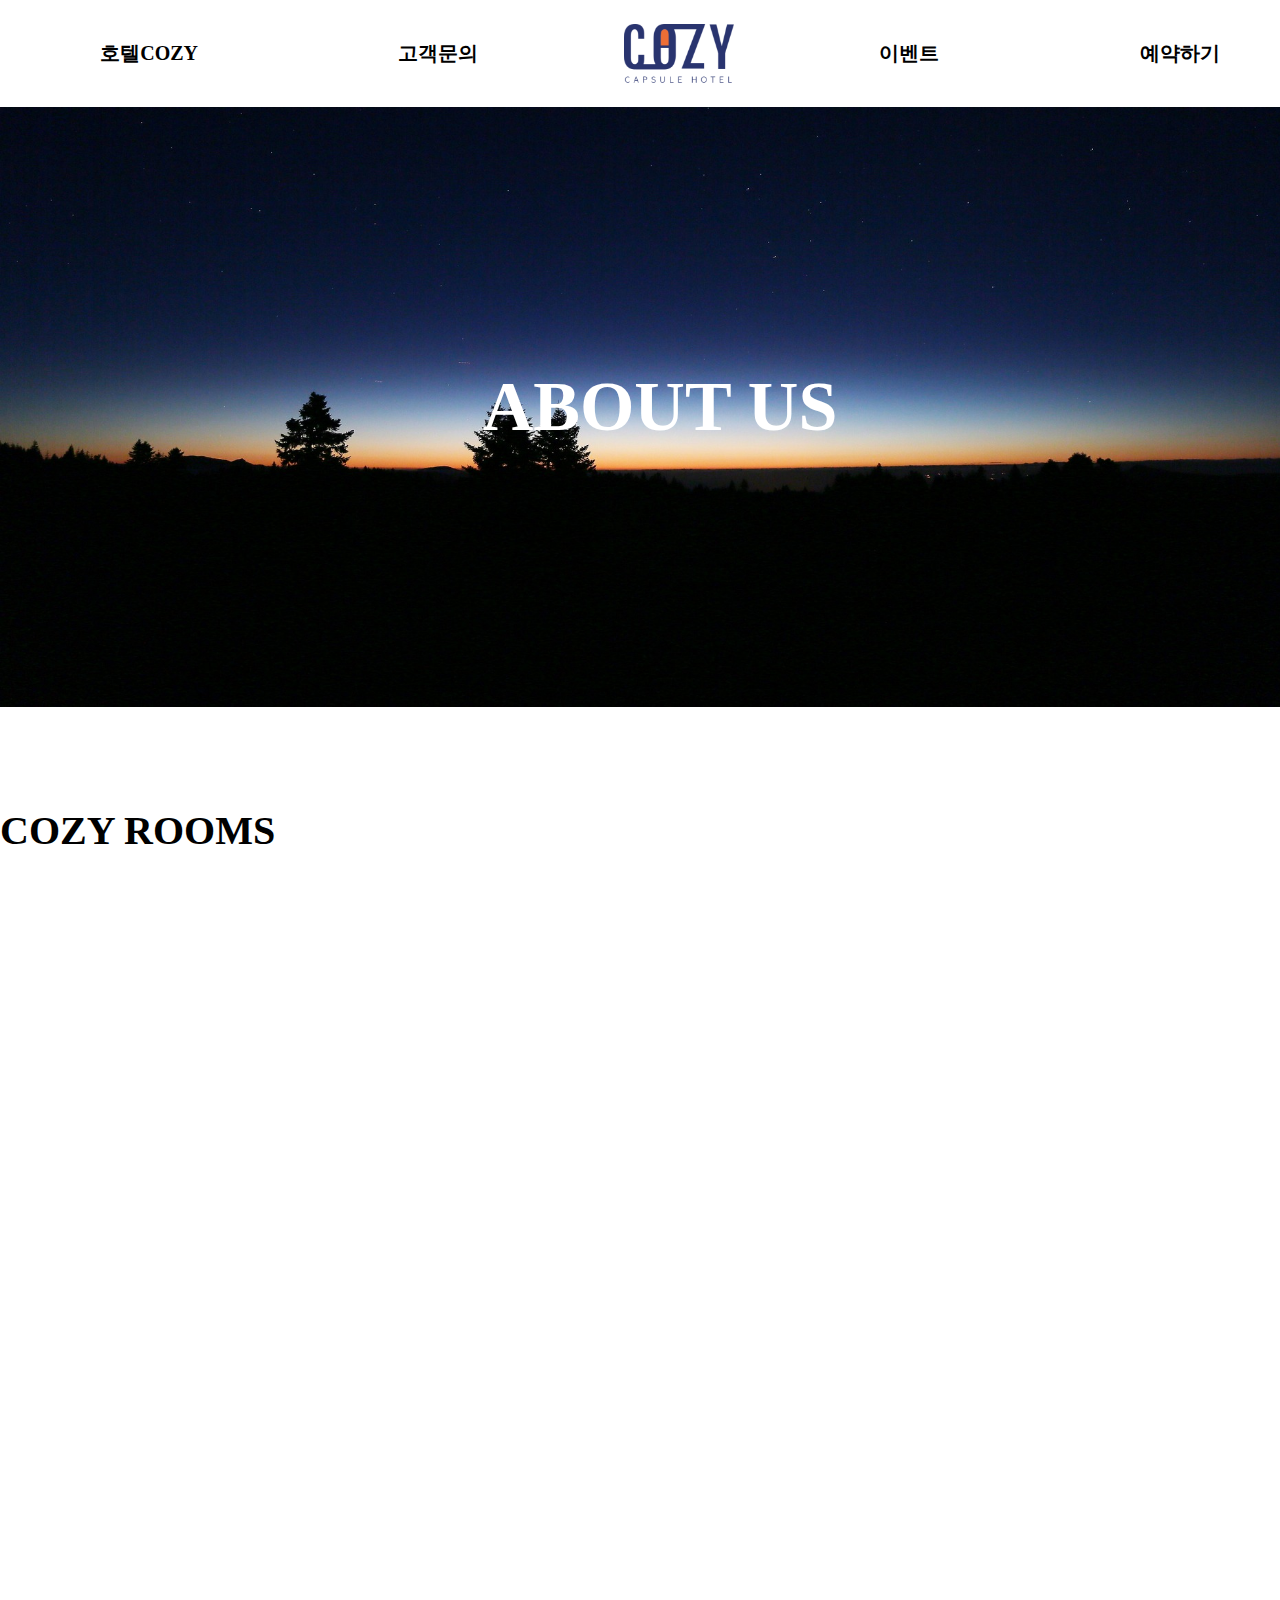
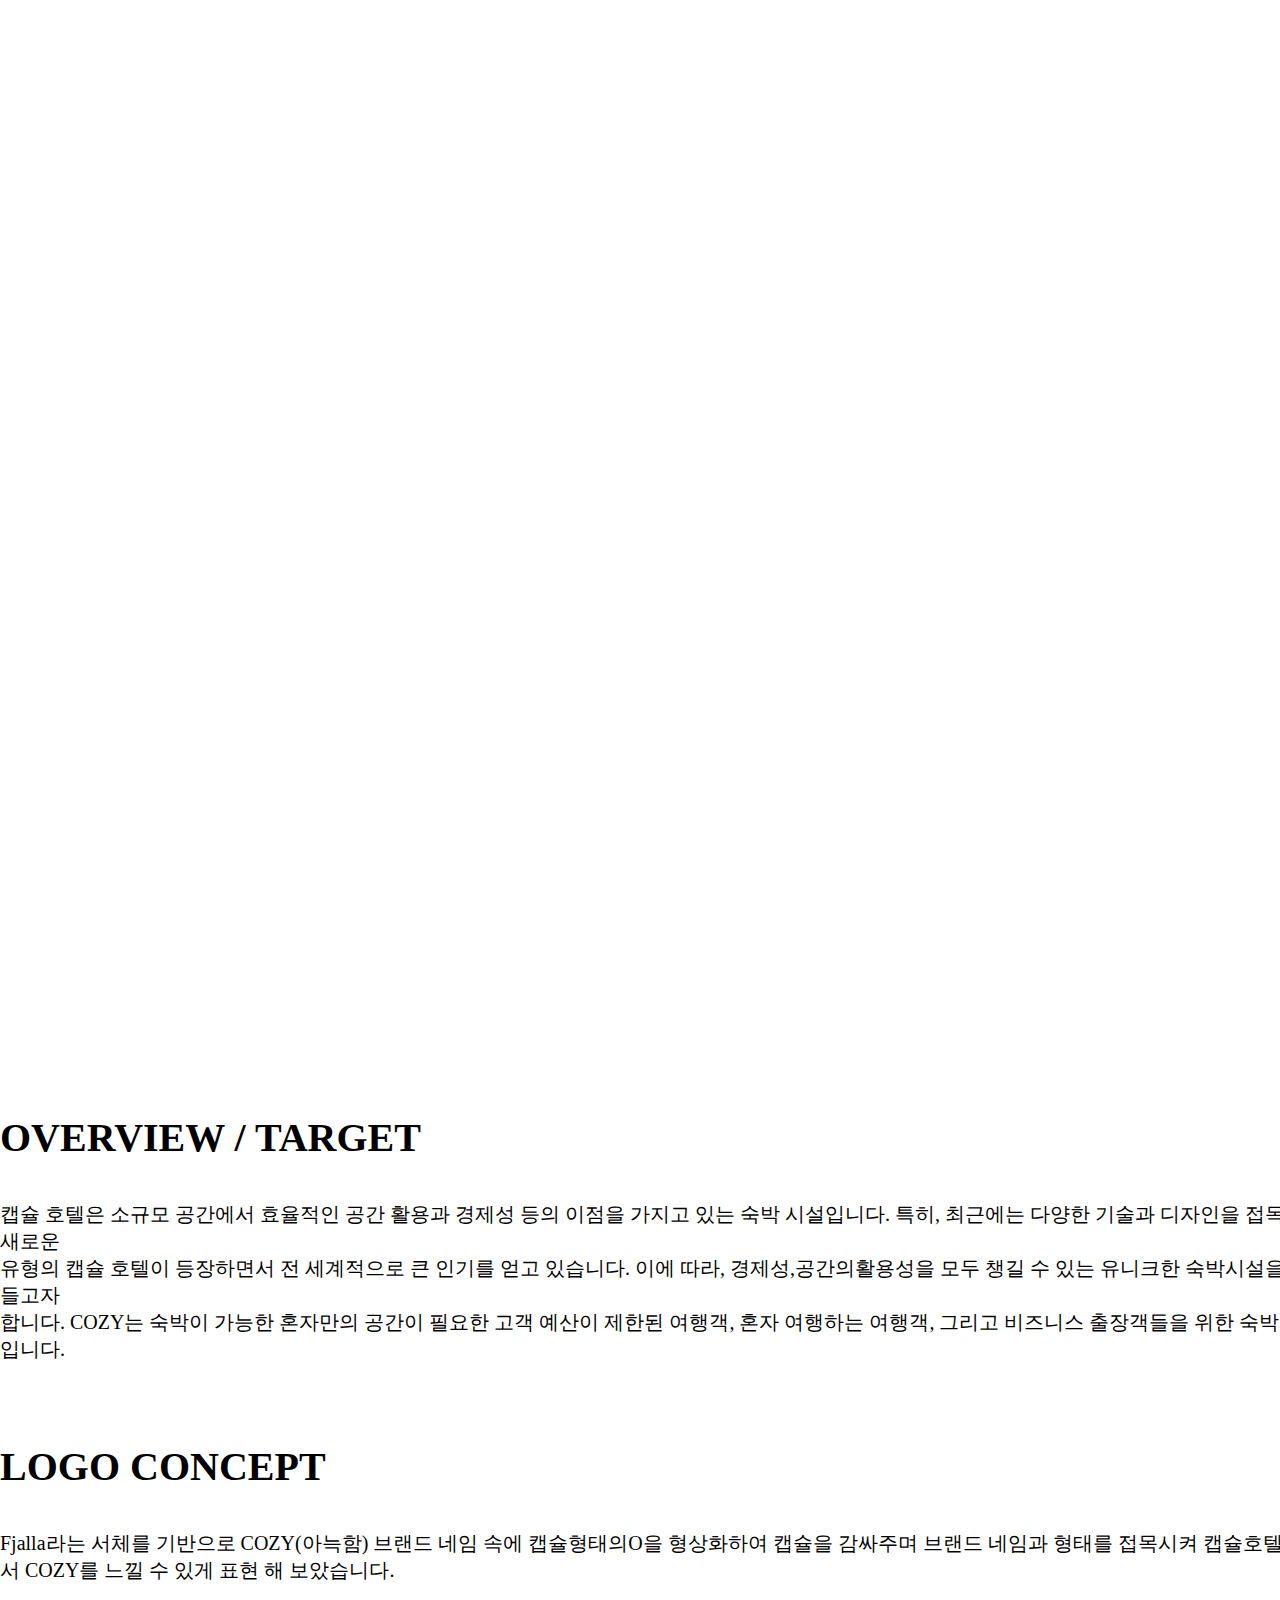
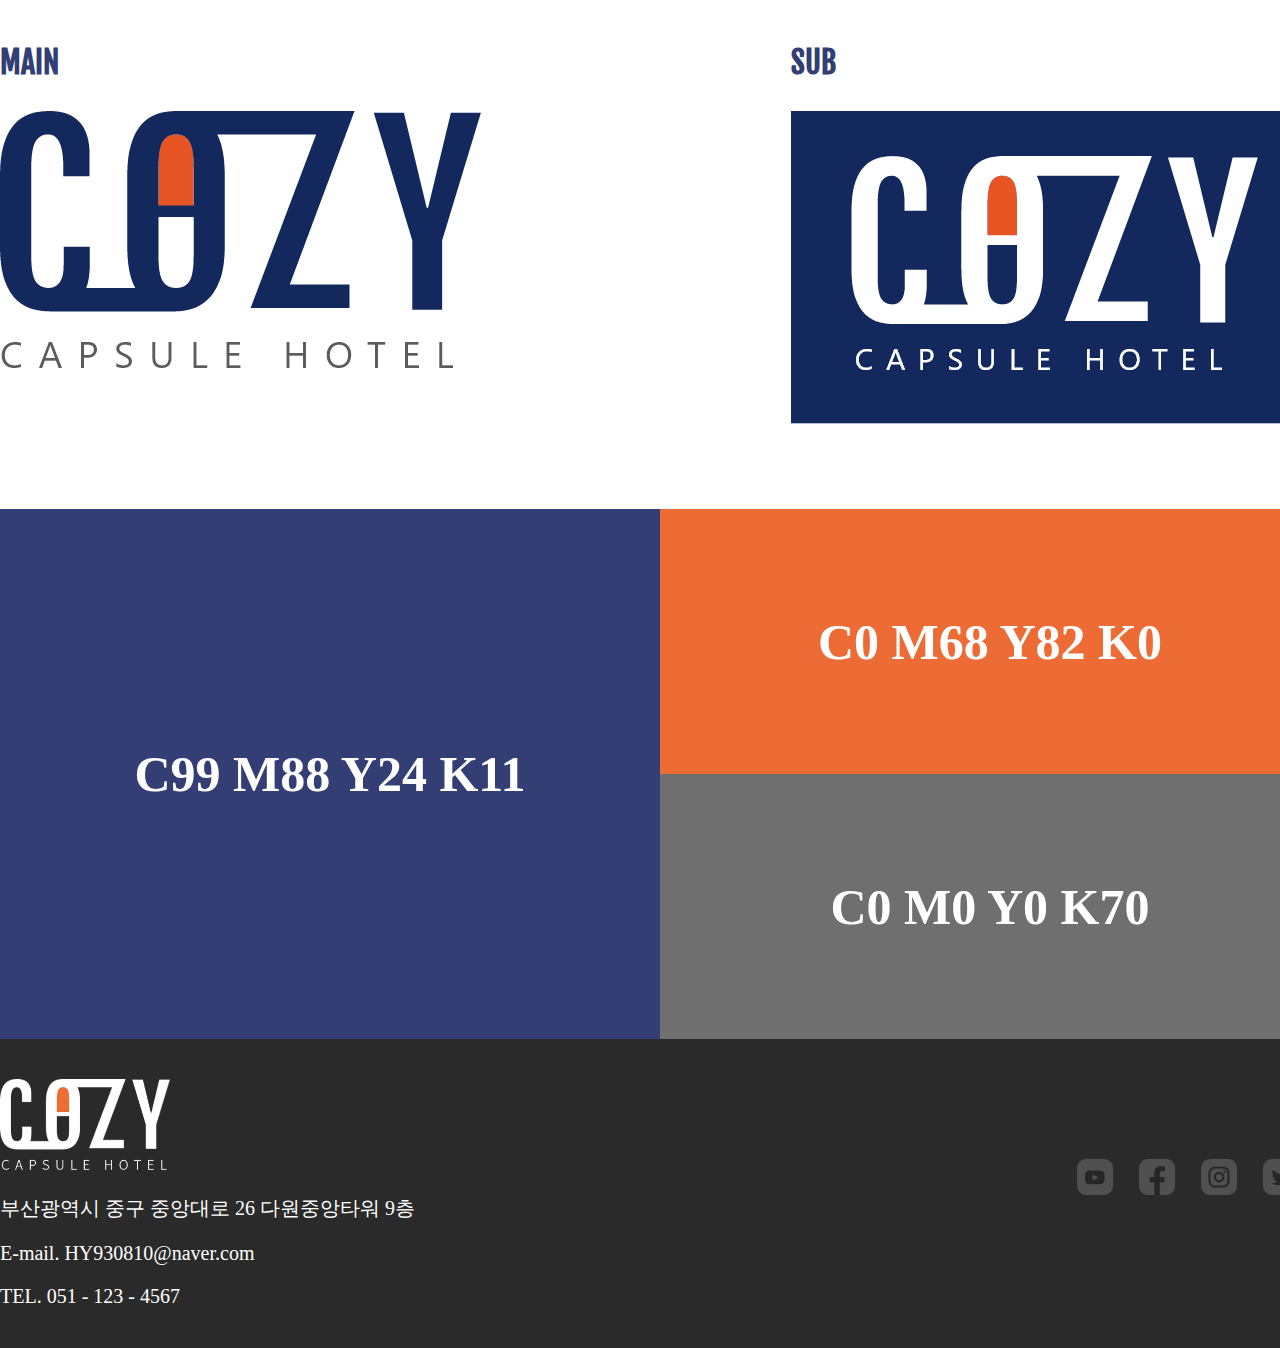
<file: sub1.html>
<!DOCTYPE html>
<html lang="ko">
<head>
    <meta charset="UTF-8">
    <meta name="viewport" content="width=1400">
    <title>호텔COZY</title>
    <link rel="stylesheet" href="./css/sub1.css">
    <link href="https://fonts.googleapis.com/css2?family=Fjalla+One&display=swap" rel="stylesheet">
    <link href="https://webfontworld.github.io/nixgon/NixgonFonts.css" rel="stylesheet">

    <!-- aos css -->
		<link href="https://unpkg.com/aos@2.3.1/dist/aos.css" rel="stylesheet">
</head>
<body>
    <header>
        <ul>
            <li><a href="sub1.html">호텔COZY</a></li>
            <li><a href="sub2.html">고객문의</a></li>
            <li><a href="index.html"><img src="./image/top_logo.png" alt="로고1"></a></li>
            <li><a href="sub3.html">이벤트</a></li>
            <li><a href="sub4.html">예약하기</a></li>
        </ul>
</header>
<!-- 헤더 끝 -->

<div class="top">
    <h1>ABOUT US</h1>
</div>

<!-- 탑 배너 끝 -->
<!-- 메인 -->
<div class="mainroom">
    <h1>COZY ROOMS</h1>
    <div class="rooms">
    <div class="left1" data-aos="fade-right">
        <img src="./image/sub1_ECONOMY.png" alt="이코노미">
    </div>
    <div class="right1" data-aos="fade-left">
        <h2>ECONOMY CLASS</h2>
        <h3>최고의 가성비로 필요한 것만 담은
            가장 기본에 충실한  타입 입니다.</h3>
            <table>
                <tr>
                    <th>사이즈</th>
                    <td>W1.2 × D2.1 × H1.0 m</td>
                </tr>
                <tr>
                    <th>넓이</th>
                    <td>2.5㎡</td>
                </tr>
                <tr>
                    <th>플로어</th>
                    <td>남 / 녀 분리</td>
                </tr>
                <tr>
                    <th>정원</th>
                    <td>1명</td>
                </tr>
                <tr>
                    <th colspan="2">객실 시설</th>
                </tr>
                <tr>
                    <td colspan="2">wi-fi, TV, 환기 기능, 열쇠캐비넷, 제어판 </td>
                </tr>
            </table>
    </div>
    <div class="left2" data-aos="fade-right">
        <h2>BUSINESS CLASS</h2>
        <h3>조금 더 쾌적하게 본인의 공간을 필요로하는
            고객님들을위한 타입입니다.</h3>
            <table>
                <tr>
                    <th>사이즈</th>
                    <td>W1.2 × D2.1 × H2.1 m</td>
                </tr>
                <tr>
                    <th>넓이</th>
                    <td>2.5㎡</td>
                </tr>
                <tr>
                    <th>플로어</th>
                    <td>남 / 녀 분리</td>
                </tr>
                <tr>
                    <th>정원</th>
                    <td>1명</td>
                </tr>
                <tr>
                    <th colspan="2">객실 시설</th>
                </tr>
                <tr>
                    <td colspan="2">wi-fi, TV, 사이드 카운터, 미니금고, 제어판 </td>
                </tr>
            </table>
    </div>
    <div class="right2" data-aos="fade-left">
        <img src="./image/sub1_BUSINESSCLASS.png" alt="비즈니스">
    </div>
    <div class="left1" data-aos="fade-right">
        <img src="./image/sub1_FIRSTCLASS.png" alt="퍼스트클래스">
    </div>
    <div class="right1" data-aos="fade-left">
        <h2>FIRST CLASS</h2>
        <h3>보다 넓은, 최적의 공간활용으로
            최상의 편안함을 제공하는 타입입니다.</h3>
            <table>
                <tr>
                    <th>사이즈</th>
                    <td>W2.1 × D2.1 × H2.1 m</td>
                </tr>
                <tr>
                    <th>넓이</th>
                    <td>4.4㎡</td>
                </tr>
                <tr>
                    <th>플로어</th>
                    <td>남 / 녀 분리</td>
                </tr>
                <tr>
                    <th>정원</th>
                    <td>1명</td>
                </tr>
                <tr>
                    <th colspan="2">객실 시설</th>
                </tr>
                <tr>
                    <td colspan="2">wi-fi, TV, 사이드 테이블, 금고, 제어판 </td>
                </tr>
            </table>
    </div>
</div>
</div>
<!-- 메인 룸 끝 -->
<!-- 메인타겟 -->

<div class="target">
    <h1>OVERVIEW / TARGET</h1>
    <p>캡슐 호텔은 소규모 공간에서 효율적인 공간 활용과 경제성 등의 이점을 가지고 있는 숙박 시설입니다. 특히, 최근에는 
        다양한 기술과 디자인을 접목한 새로운 <br> 유형의 캡슐 호텔이 등장하면서 전 세계적으로 큰 인기를 얻고 있습니다. 이에 따라, 경제성,공간의활용성을 모두 챙길 수 있는 유니크한 숙박시설을 만들고자 <br> 합니다. COZY는 숙박이 가능한 
        혼자만의  공간이 필요한 고객 예산이 제한된 여행객, 혼자 여행하는 여행객, 그리고 비즈니스 출장객들을 위한 숙박시설입니다.</p>
</div>
<!-- 타겟 끝 -->

<div class="logo">
    <h1>LOGO CONCEPT</h1>
    <p>Fjalla라는 서체를 기반으로 COZY(아늑함) 브랜드 네임 속에 캡슐형태의O을 형상화하여 캡슐을 감싸주며 브랜드 네임과 형태를 접목시켜 캡슐호텔에서 COZY를 느낄 수 있게 표현 해 보았습니다.</p>

    <div class="between">
        <div class="btleft">
        <h2>MAIN</h2>
        <img src="./image/sub1_logo.png" alt="로고">
    </div>
    <div class="btright">
        <h2>SUB</h2>
        <img src="./image/sub1_logobg.png" alt="로고2">
    </div>
    </div>
</div>

<!-- 로고 끝 -->
<!-- 메인 컬러 -->

<main class="color">
    <div class="cleft">
        <h1>C99 M88 Y24 K11</h1>
    </div>
    <div class="cright">
        <h1 class="cright1">C0 M68 Y82 K0</h1>  
        <h1 class="cright2">C0 M0 Y0 K70</h1>  
    </div>
    
        
    
</main>




 <!-- 푸터 -->
 <footer>
    <div class="fot">
        <ul>
            <li><a href="index.html"><img src="./image/footer_logo.png" alt="푸터로고"></a>
                <h3>부산광역시 중구 중앙대로 26 다원중앙타워 9층</h3>
                <h3>E-mail. HY930810@naver.com </h3>
                <h3>TEL. 051 - 123 - 4567 </h3></li>
                <li class="fotright">
                    <a href="#"><img src="./image/fot_icon1.png" alt="아이콘1"></a>
                    <a href="#"><img src="./image/fot_icon2.png" alt="아이콘2"></a>
                    <a href="#"><img src="./image/fot_icon3.png" alt="아이콘3"></a>
                    <a href="#"><img src="./image/fot_icon4.png" alt="아이콘4"></a>
                </li>
        </ul>
    </div>
</footer>

<script src="https://code.jquery.com/jquery-3.6.3.min.js"></script>
<script src="https://unpkg.com/aos@2.3.1/dist/aos.js"></script><!-- aos 라이브러리 -->
<script src="./js/aos.js"></script><!-- aos 소스 -->

</body>
</html>
</file>
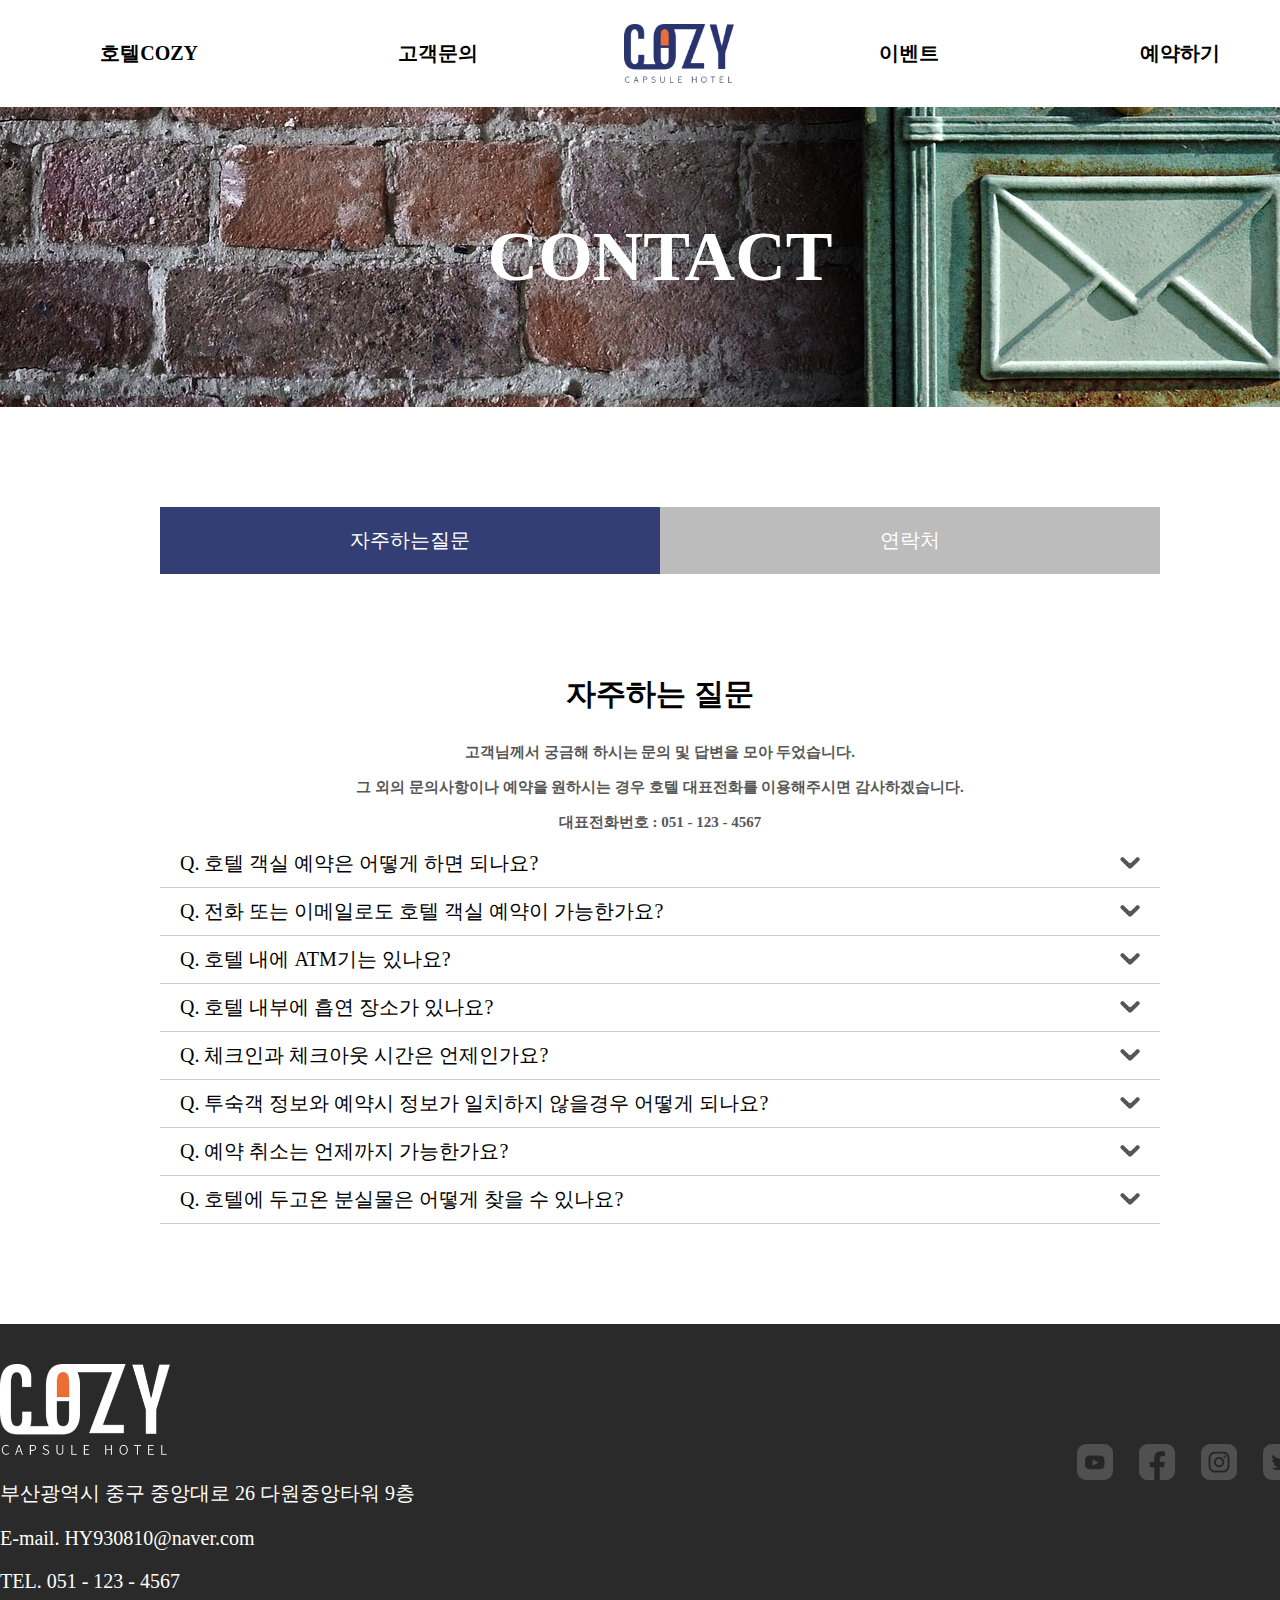
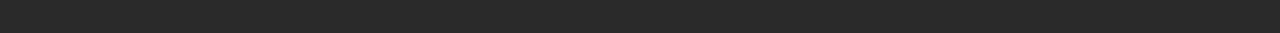
<file: sub2.html>
<!DOCTYPE html>
<html lang="ko">
<head>
    <meta charset="UTF-8">
    <meta name="viewport" content="width=1400">
    <title>고객문의</title>

    <link rel="stylesheet" href="./css/sub2.css">
    <link href="https://webfontworld.github.io/nixgon/NixgonFonts.css" rel="stylesheet">

</head>
<body>
    <header>
        <ul>
            <li><a href="sub1.html">호텔COZY</a></li>
            <li><a href="sub2.html">고객문의</a></li>
            <li><a href="index.html"><img src="./image/top_logo.png" alt="로고1"></a></li>
            <li><a href="sub3.html">이벤트</a></li>
            <li><a href="sub4.html">예약하기</a></li>
        </ul>
</header>
<!-- 헤더 끝 -->
<div class="top">
    <h1>CONTACT</h1>
</div>
<!-- 탑 끝 -->
<!-- 텝메뉴 1 -->
<div class="tab">
    <ul class="tabnav">
        <li><a href="#tab01">자주하는질문</a></li>
        <li><a href="#tab02">연락처</a></li>
    </ul>
    <div class="tabcontent">
        <div id="tab01">
                <h1>자주하는 질문</h1>
                <h2>고객님께서 궁금해 하시는 문의 및 답변을 모아 두었습니다. <br>
                    그 외의 문의사항이나 예약을 원하시는 경우 호텔 대표전화를 이용해주시면 감사하겠습니다. <br>
                    대표전화번호 : 051 - 123 - 4567</h2>

                
                    <ul id="board">
                        <li><a href="#none">Q. 호텔 객실 예약은 어떻게 하면 되나요?</a>
                            <div>
                                <p>A.
                                    <span>호텔 홈페이지 우측 상단부에 예약하기 버튼을 눌러 예약 또는 
                                    직접 방문하여 프론트데스크에서 객실 예약이 가능합니다.</span></p>
                            </div>
                        </li>
                        <li><a href="#none">Q. 전화 또는 이메일로도 호텔 객실 예약이 가능한가요?</a>
                            <div>
                                <p>A. <span>전화 또는 이메일로는 호텔 객실 예약이 불가능 한점 참고 부탁드리며
                                    홈페이지 내 예약하기 버튼으로 예약 부탁드립니다.</span></p>
                            </div>
                        </li>
                        <li><a href="#none">Q. 호텔 내에 ATM기는 있나요?</a>
                            <div>
                                <p>A. <span>시설내에 ATM기가 설치되어 있지 않습니다.
                                    ATM기가 필요하신분은 근처 편의점 또는 가까운 은행을 이용해주시면 감사하겠습니다.</span></p>
                            </div>
                        </li>
                        <li><a href="#none">Q. 호텔 내부에 흡연 장소가 있나요?</a>
                            <div>
                                <p>A. <span>시설내에는 없지만 건물 밖에 흡연 공간이 설치되어 있습니다.
                                    자세한 내용은 프런트 데스크에 문의 바랍니다.</span></p>
                            </div>
                        </li>
                        <li><a href="#none">Q. 체크인과 체크아웃 시간은 언제인가요?</a>
                            <div>
                                <p>A. <span>체크인 시간은 15:00이며, 체크아웃 시간은 11:00입니다.</span></p>
                            </div>
                        </li>
                        <li><a href="#none">Q. 투숙객 정보와 예약시 정보가 일치하지 않을경우 어떻게 되나요?</a>
                            <div>
                                <p>A. <span>예약 정보와 투숙객 정보가 일치하지 않을 경우 호텔측이 체크인을 거부 할 수 있습니다.
                                    예약시 정확한 정보를 입력 부탁드립니다.</span></p>
                            </div>
                        </li>
                        <li><a href="#none">Q. 예약 취소는 언제까지 가능한가요?</a>
                            <div>
                                <p>A. <span>일반 예약은 체크인 1일전 15:00시 이전까지 연락 주시면 별도의 요금 지불 없이 취소 가능합니다만,
                                    예약 조건에 따라 취소규정이 상이하므로 예약시 확인 부탁드립니다.</span></p>
                            </div>
                        </li>
                        <li><a href="#none">Q. 호텔에 두고온 분실물은 어떻게 찾을 수 있나요?</a>
                            <div>
                                <p>A. <span>고객 유실물과 관련하여
                                    대한민국 민법 제 253조(유실물의 소유권취득)에 따라
                                    고객유실물 관리 규정을 제정하여 운영하고 있습니다.
                                    <br>
                                    모든 유실물에 대해서는 3개월 보관 후 폐기합니다. <br>
                                    귀중품(귀금속, 현금, 스마트기기, 카드)은 3개월 보관 후 관할 지구대, 경찰서로 이관됩니다. <br>
                                    코로나로 인한 위생기준 강화 차원에서 식품류는 24시간 보관 후 폐기하고 있습니다.
                                    
                                    유실물을 찾고자 하시는 고객께서는 호텔 대표번호로 문의주시기 바랍니다.
                                    <br>
                                    TEL. 051 - 123 - 4567</span></p>
                            </div>
                        </li>
                 </ul>    

        </div>


        <div id="tab02">
            <div class="map">
                <iframe src="https://www.google.com/maps/embed?pb=!1m18!1m12!1m3!1d3264.2739181698294!2d129.0343323763986!3d35.09987046168963!2m3!1f0!2f0!3f0!3m2!1i1024!2i768!4f13.1!3m3!1m2!1s0x3568e90af8798c73%3A0x4e3015aa23966ba!2z67aA7IKw64KY656Y65SU7J6Q7J247ZWZ7JuQ!5e0!3m2!1sko!2skr!4v1688541175339!5m2!1sko!2skr"  style="border:0;" loading="lazy" referrerpolicy="no-referrer-when-downgrade"></iframe>
            </div>
            <div id="tab02in">
                <h1>주소</h1>
                <h2>부산광역시 중구 중앙대로 26 다원중앙타워 9층 <br>MALL. hy930810@naver.com TEL. 051 - 123 - 4567 FAX. 051 - 123 - 5678</h2>
                <h1>대중교통 이용 시</h1>
                <h3>지하철</h3>
                <div class="in_in">
                    
                    <h4>부산역</h4>
                    <h2>1호선 (부산역) 중앙 방면 승차 → 남포역 하차 → 남포역 10번 출구에서 중앙역 방면 도보 → 호텔
                    </h2>
                    
                    <h4>김해국제공항
                    </h4>
                    <h2>부산김해경전철(공항역) 서부산 유통지구역 방면 승차 → 사상역 하차 → 2호선 (사상역) 감전역 방면 승차 → 서면역 하차 
                        → 1호선 (서면역) 범내골역 방면 승차 → 남포역 하차 → 남포역 10번 출구에서 중앙역 방면 도보 → 호텔
                    </h2>

                </div>
                <h3>버스</h3>
                <div class="in_in">
                    
                    <h4>부산역</h4>
                    <h2>82,17,26,61,508,41,134,87,27번 (부산역) 승차 → 부산데파트 하차 → 호텔

                    </h2>
                    
                    <h4>김해국제공항
                    </h4>
                    <h2>13번 (김해국제공항,국제선청사) 승차 → 하단역 하차 → 11번 (하단역) 승차 → 부산 데파트하차 → 호텔
                    </h2>
                

            </div>

            <h1>주차시설</h1>
            <h2>본 건물 1층에 주차장이 마련되어 있습니다.</h2>
        </div>
    </div>
</div>
</div>




 <!-- 푸터 -->
 <footer>
    <div class="fot">
        <ul>
            <li><a href="index.html"><img src="./image/footer_logo.png" alt="푸터로고"></a>
                <h3>부산광역시 중구 중앙대로 26 다원중앙타워 9층</h3>
                <h3>E-mail. HY930810@naver.com </h3>
                <h3>TEL. 051 - 123 - 4567 </h3></li>
                <li class="fotright">
                    <a href="#"><img src="./image/fot_icon1.png" alt="아이콘1"></a>
                    <a href="#"><img src="./image/fot_icon2.png" alt="아이콘2"></a>
                    <a href="#"><img src="./image/fot_icon3.png" alt="아이콘3"></a>
                    <a href="#"><img src="./image/fot_icon4.png" alt="아이콘4"></a>
                </li>
        </ul>
    </div>
</footer>


    
<!--js-->
<script src="https://code.jquery.com/jquery-2.2.0.min.js"></script><!-- 제이쿼리 라이브러리,수정X -->
<script src="./js/tab.js"></script>
<script src="./js/script.js"></script>

</body>
</html>
</file>
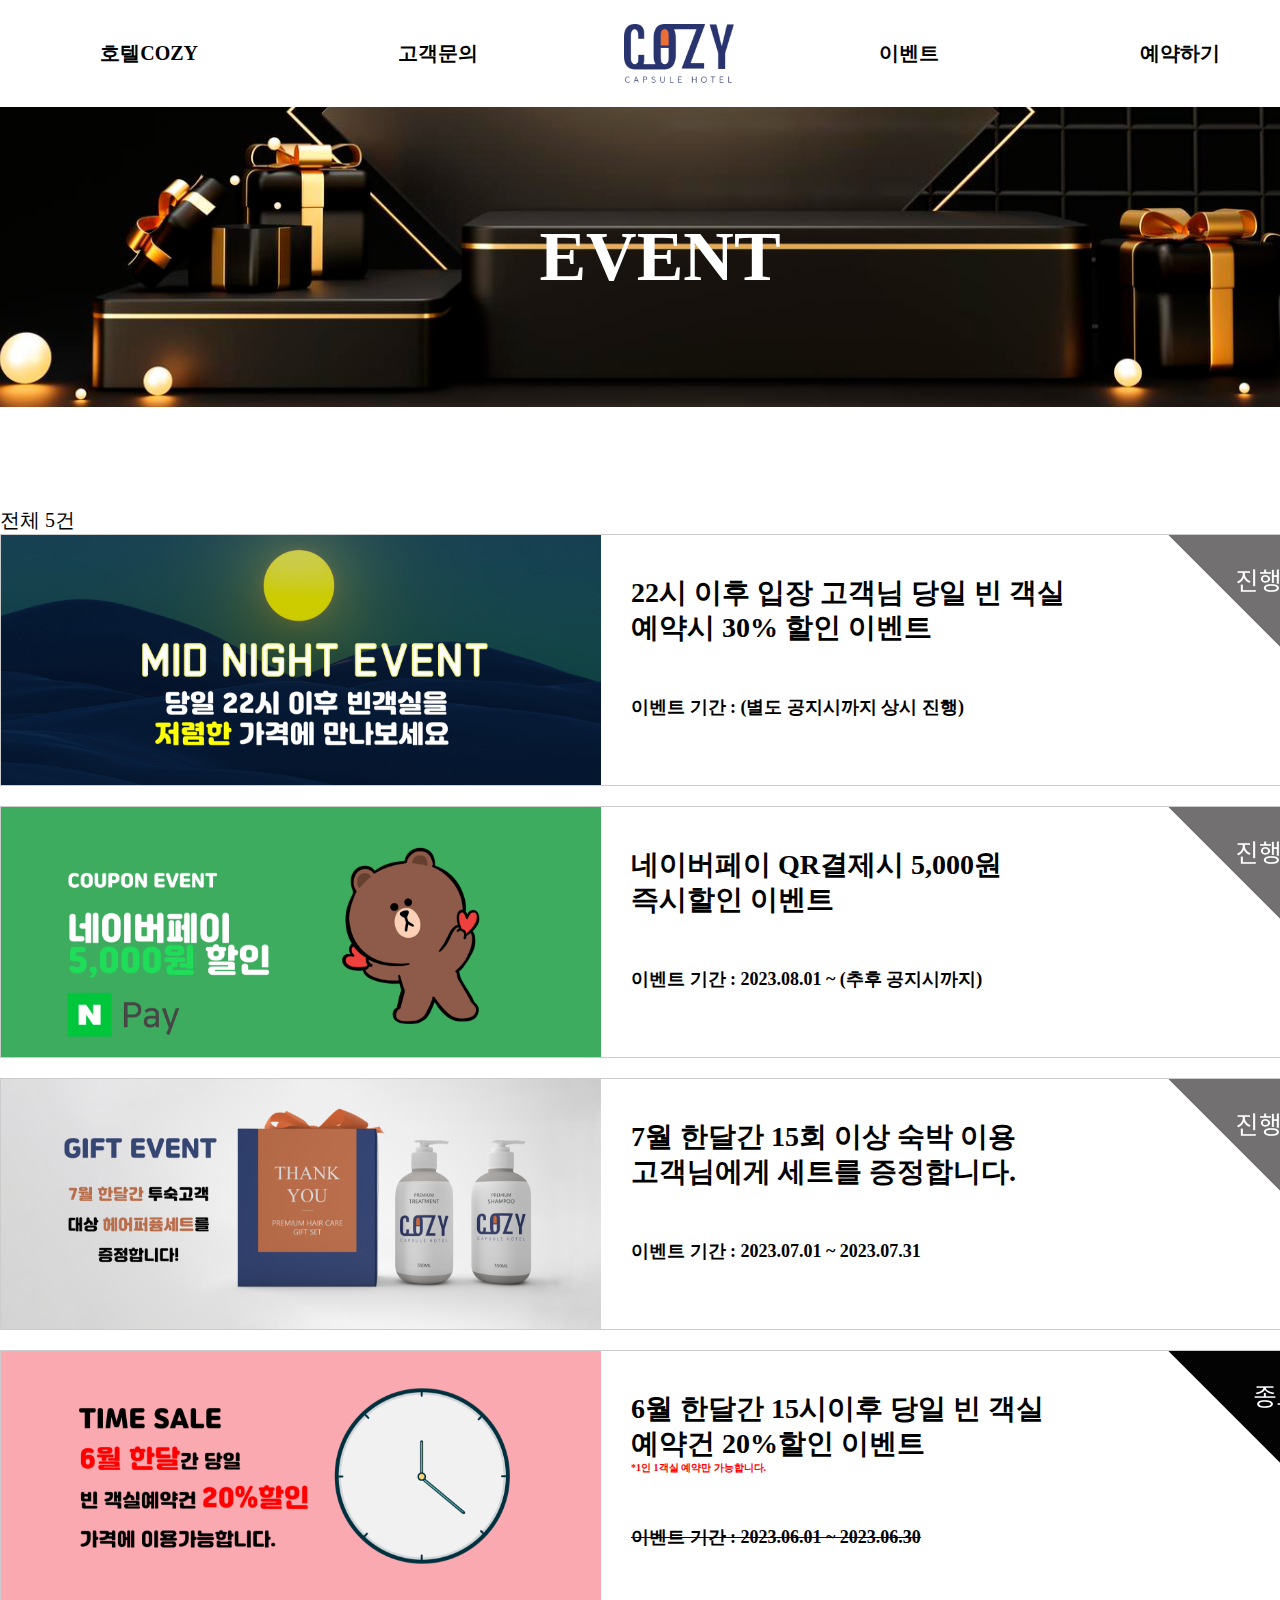
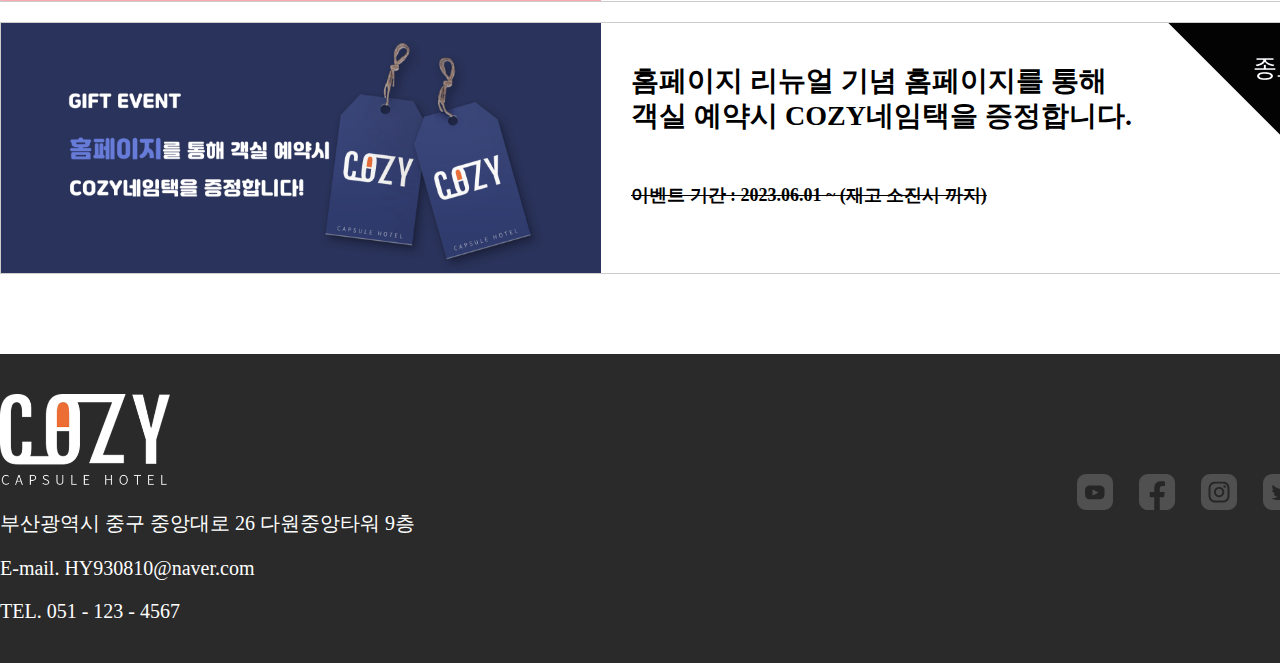
<file: sub3.html>
<!DOCTYPE html>
<html lang="ko">
<head>
    <meta charset="UTF-8">
    <meta name="viewport" content="width=1400">
    <title>이벤트</title>

    <link rel="stylesheet" href="./css/sub3.css">
    <link href="https://webfontworld.github.io/nixgon/NixgonFonts.css" rel="stylesheet">
</head>
<body>
    <header>
        <ul>
            <li><a href="sub1.html">호텔COZY</a></li>
            <li><a href="sub2.html">고객문의</a></li>
            <li><a href="index.html"><img src="./image/top_logo.png" alt="로고1"></a></li>
            <li><a href="sub3.html">이벤트</a></li>
            <li><a href="sub4.html">예약하기</a></li>
        </ul>
</header>
<!-- 헤더 끝 -->


<div class="top">
    <h1>EVENT</h1>
</div>
<!-- 탑 끝 -->

<section>
    <h3>전체 5건</h3>
    <div class="mainevent">
    <a href="#none">
        <div class="event">
        <div class="left">
            <img src="./image/sub3_event1.png" alt="이벤트1">
        </div>
        <div class="right">
            <h1>22시 이후 입장 고객님 당일 빈              객실 <br> 예약시 30% 할인 이벤트 </h1>
                <h2>이벤트 기간 : (별도 공지시까지 상시 진행)</h2>
        </div>
    </div>
</a>
<a href="#none">
    <div class="event">
        <div class="left">
            <img src="./image/sub3_event2.png" alt="이벤트2">
        </div>
        <div class="right">
            <h1>네이버페이 QR결제시 5,000원 <br>
                즉시할인 이벤트 </h1>
                <h2>이벤트 기간 : 2023.08.01 ~ (추후 공지시까지)</h2>
        </div>
    </div>
</a>

<a href="#none">
    <div class="event">
        <div class="left">
            <img src="./image/sub3_event3.png" alt="이벤트3">
        </div>
        <div class="right">
            <h1>7월 한달간 15회 이상 숙박 이용<br>
                고객님에게 세트를 증정합니다.</h1>
                <h2>이벤트 기간 : 2023.07.01 ~ 2023.07.31</h2>
        </div>
    </div>
</a>

    <div class="event">
        <div class="left1">
            <img src="./image/sub3_event4.png" alt="이벤트4">
                 <div class="box">
                <h1>종료된 이벤트 입니다.</h1>
            </div>
            

        </div>
        <div class="right1">
            <h1>6월 한달간 15시이후 당일 빈 객실 <br>
                예약건 20%할인 이벤트 </h1>
                <h4>*1인 1객실 예약만 가능합니다.</h4>
                <h2><span>이벤트 기간 : 2023.06.01 ~ 2023.06.30</span></h2>
               
        </div>
    </div>

    <div class="event">
        <div class="left1">
           <img src="./image/sub3_event5.png" alt="이벤트5">
                <div class="box">
                    <h1>종료된 이벤트 입니다.</h1>
                </div>
        </div>
        <div class="right1">
            <h1>홈페이지 리뉴얼 기념 홈페이지를 통해 <br>
                객실 예약시 COZY네임택을 증정합니다.</h1>
                
                <h2><span>이벤트 기간 : 2023.06.01 ~ (재고 소진시 까지)</span></h2>
        </div>
    </div>




</div>
</section>


    
 <!-- 푸터 -->
 <footer>
    <div class="fot">
        <ul>
            <li><a href="index.html"><img src="./image/footer_logo.png" alt="푸터로고"></a>
                <h3>부산광역시 중구 중앙대로 26 다원중앙타워 9층</h3>
                <h3>E-mail. HY930810@naver.com </h3>
                <h3>TEL. 051 - 123 - 4567 </h3></li>
                <li class="fotright">
                    <a href="#"><img src="./image/fot_icon1.png" alt="아이콘1"></a>
                    <a href="#"><img src="./image/fot_icon2.png" alt="아이콘2"></a>
                    <a href="#"><img src="./image/fot_icon3.png" alt="아이콘3"></a>
                    <a href="#"><img src="./image/fot_icon4.png" alt="아이콘4"></a>
                </li>
        </ul>
    </div>
</footer>

    
</body>
</html>
</file>
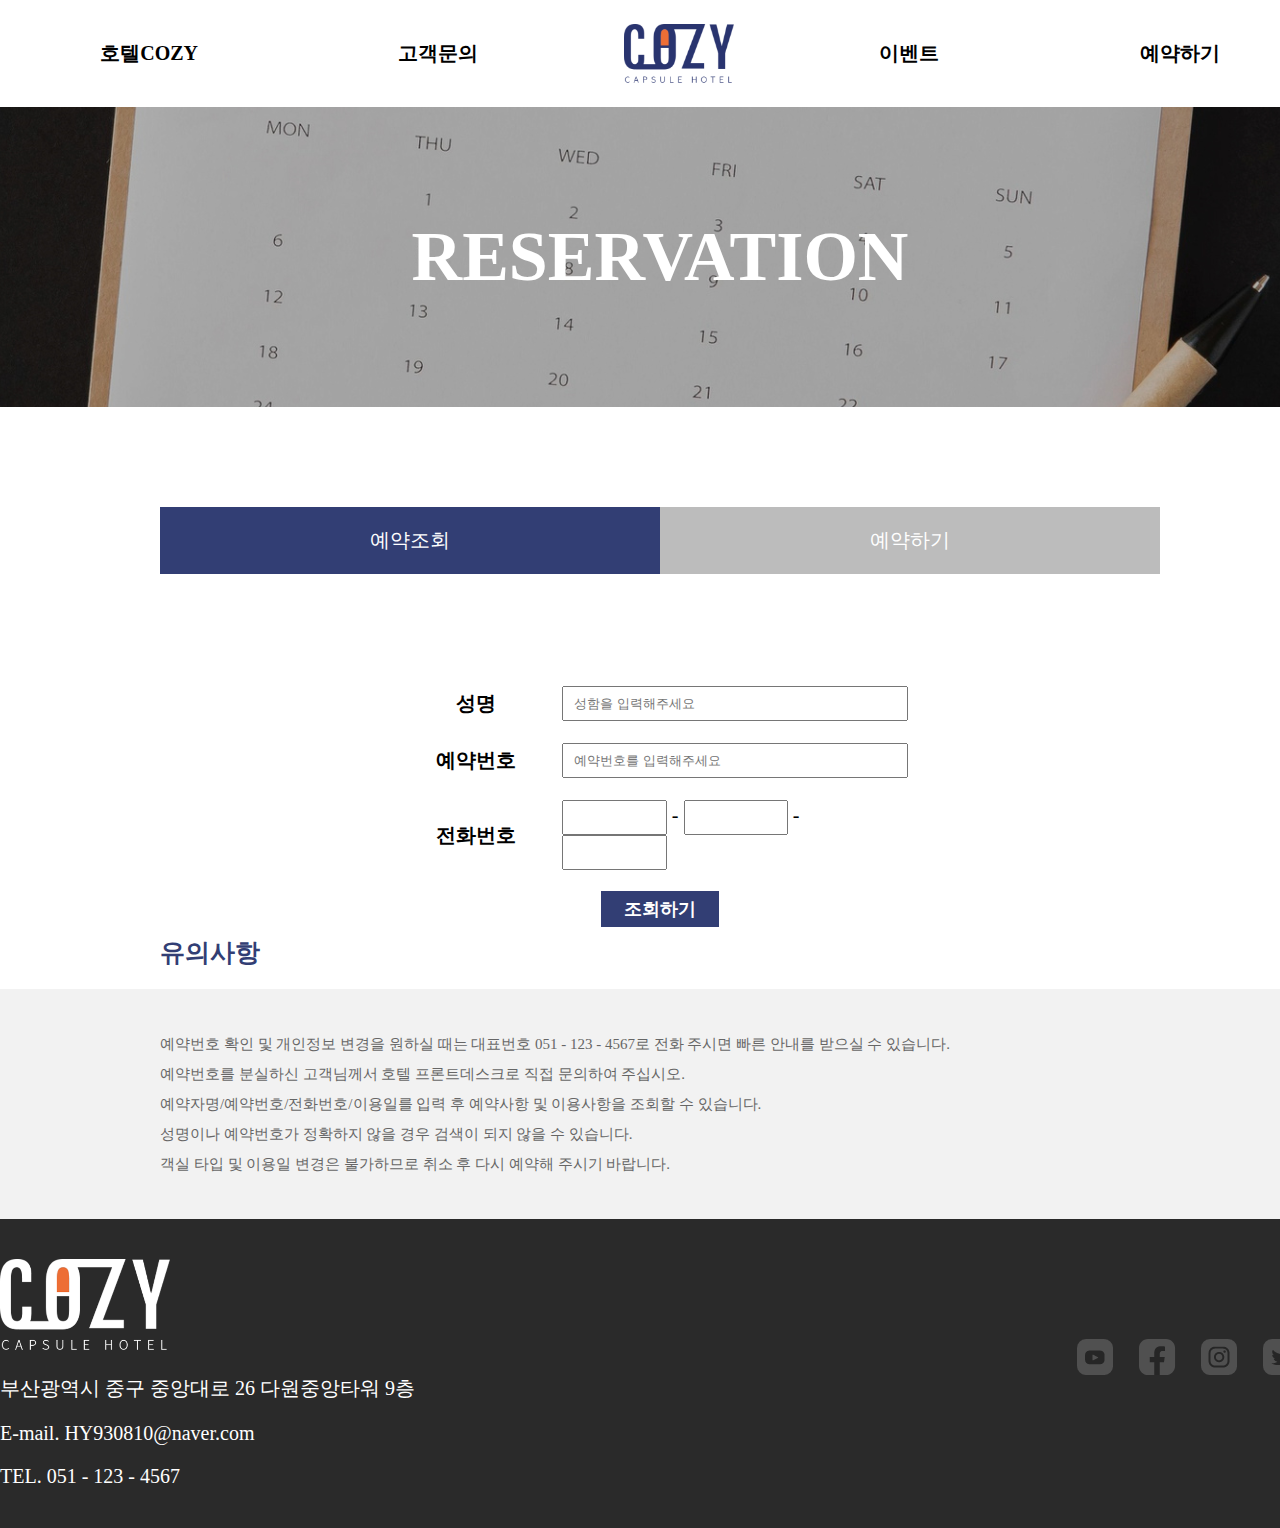
<file: sub4.html>
<!DOCTYPE html>
<html lang="ko">

<head>
    <meta charset="UTF-8">
    <meta name="viewport" content="width=1400">
    <title>예약하기</title>

    <link rel="stylesheet" href="./css/sub4.css">
    <link href="https://webfontworld.github.io/nixgon/NixgonFonts.css" rel="stylesheet">
</head>

<body>
    <header>
        <ul>
            <li><a href="sub1.html">호텔COZY</a></li>
            <li><a href="sub2.html">고객문의</a></li>
            <li><a href="index.html"><img src="./image/top_logo.png" alt="로고1"></a></li>
            <li><a href="sub3.html">이벤트</a></li>
            <li><a href="sub4.html">예약하기</a></li>
        </ul>
    </header>
    <!-- 헤더 끝 -->
    <div class="top">
        <h1>RESERVATION</h1>
    </div>


    <!-- 텝메뉴 1 -->
    <div class="tab">
        <ul class="tabnav">
            <li><a href="#tab01">예약조회</a></li>
            <li><a href="#tab02">예약하기</a></li>
        </ul>
        <div class="tabcontent">
            <div id="tab01">
                <form action="#" method="post">
                    <table>
                        <tr>
                            <th>성명</th>
                            <td><input type="text" placeholder="성함을 입력해주세요" name="name"></td>
                        </tr>
                        <tr>
                            <th>예약번호</th>
                            <td><input type="text" placeholder="예약번호를 입력해주세요" name="number"></td>
                        </tr>
                        <tr>
                            <th>전화번호</th>
                            <td><input type="tel"> - <input type="tel"> - <input type="tel"></td>
                        </tr>

                    </table>
                    <h4><a href="#none">조회하기</a></h4>
                    <div class="tab01in">
                        <h2>유의사항</h2>
                        <div class="tab01in_in">
                            <p>예약번호 확인 및 개인정보 변경을 원하실 때는 대표번호 051 - 123 - 4567로 전화 주시면 빠른 안내를 받으실 수 있습니다.
                                <br>
                                예약번호를 분실하신 고객님께서 호텔 프론트데스크로 직접 문의하여 주십시오.
                                <br>
                                예약자명/예약번호/전화번호/이용일를 입력 후 예약사항 및 이용사항을 조회할 수 있습니다.
                                <br>
                                성명이나 예약번호가 정확하지 않을 경우 검색이 되지 않을 수 있습니다.
                                <br>
                                객실 타입 및 이용일 변경은 불가하므로 취소 후 다시 예약해 주시기 바랍니다.
                            </p>

                        </div>
                    </div>
                    </form>
            </div>
            <div id="tab02">
                <div class="tab2menu">
                    <div class="menu1">
                        <h1>2023.08</h1>
                        <table>
                            <tr>
                                <th>일</th>
                                <th>월</th>
                                <th>화</th>
                                <th>수</th>
                                <th>목</th>
                                <th>금</th>
                                <th>토</th>
                            </tr>
                            <tr>
                                <td></td>
                                <td></td>
                                <td>1<br>
                                    <small>잔여:10</small>
                                </td>
                                <td>2<br>
                                    <small>잔여:10</small>
                                </td>
                                <td>3<br>
                                    <small>잔여:10</small>
                                </td>
                                <td>4<br>
                                    <small>잔여:10</small>
                                </td>
                                <td>
                                    <p>5</p>
                                    <small>마감</small>
                                </td>
                            </tr>
                            <tr>
                                <td>
                                    <p>6</p>
                                    <small>마감</small>
                                </td>
                                <td>7<br>
                                    <small>잔여:10</small>
                                </td>
                                <td>8<br>
                                    <small>잔여:10</small>
                                </td>
                                <td>9<br>
                                    <small>잔여:10</small>
                                </td>
                                <td>10<br>
                                    <small>잔여:10</small>
                                </td>
                                <td>11<br>
                                    <small>잔여:10</small>
                                </td>
                                <td>
                                    <p>12</p>
                                    <small>마감</small>
                                </td>
                            </tr>
                            <tr>
                                <td>
                                    <p>13</p>
                                    <small>마감</small>
                                </td>
                                <td>14<br>
                                    <small>잔여:10</small>
                                </td>
                                <td class="red">
                                    <p>15</p>
                                    <small>마감</small>
                                </td>
                                <td>16<br>
                                    <small>잔여:10</small>
                                </td>
                                <td>17<br>
                                    <small>잔여:10</small>
                                </td>
                                <td>18<br>
                                    <small>잔여:10</small>
                                </td>
                                <td>
                                    <p>19</p>
                                    <small>마감</small>
                                </td>
                            </tr>
                            <tr>
                                <td>
                                    <p>20</p>
                                    <small>마감</small>
                                </td>
                                <td>21<br>
                                    <small>잔여:10</small>
                                </td>
                                <td>22<br>
                                    <small>잔여:10</small>
                                </td>
                                <td>23<br>
                                    <small>잔여:10</small>
                                </td>
                                <td>24<br>
                                    <small>잔여:10</small>
                                </td>
                                <td>25<br>
                                    <small>잔여:10</small>
                                </td>
                                <td>
                                    <p>26</p>
                                    <small>마감</small>
                                </td>
                            </tr>
                            <tr>
                                <td>
                                    <p>27</p>
                                    <small>마감</small>
                                </td>
                                <td>28<br>
                                    <small>잔여:10</small>
                                </td>
                                <td>29<br>
                                    <small>잔여:10</small>
                                </td>
                                <td>30<br>
                                    <small>잔여:10</small>
                                </td>
                                <td>31<br>
                                    <small>잔여:10</small>
                                </td>
                                <td></td>
                                <td></td>
                            </tr>

                        </table>

                    </div>

                    <div class="menu2">
                        <h2>체크인</h2>
                        <input class="up" type="date" value="2023-08-01">
                        <h2>체크아웃</h2>
                        <input class="up" type="date">

                        <div class="people">
                            <h2>객실수 <br>
                                <input class="up" type="number" value="1"  min="0" max="10">
                            </h2>



                            <h2>성인<br><input class="up" type="number" value="1"  min="0" max="10"> </h2>



                            <h2>어린이 <br> <input class="up" type="number" value="0"  min="0" max="10"></h2>
                        </div>


                        <h4><a href="#none">예약하기</a></h4>
                    </div>

                </div>

                <div class="check">
                    <h3>체크인 시간 : 15:00 <br>
                        체크아웃 시간 : 11:00</h3>


                </div>

            </div>
        </div>
    </div>




    <!-- 푸터 -->
    <footer>
        <div class="fot">
            <ul>
                <li><a href="index.html"><img src="./image/footer_logo.png" alt="푸터로고"></a>
                    <h3>부산광역시 중구 중앙대로 26 다원중앙타워 9층</h3>
                    <h3>E-mail. HY930810@naver.com </h3>
                    <h3>TEL. 051 - 123 - 4567 </h3>
                </li>
                <li class="fotright">
                    <a href="#"><img src="./image/fot_icon1.png" alt="아이콘1"></a>
                    <a href="#"><img src="./image/fot_icon2.png" alt="아이콘2"></a>
                    <a href="#"><img src="./image/fot_icon3.png" alt="아이콘3"></a>
                    <a href="#"><img src="./image/fot_icon4.png" alt="아이콘4"></a>
                </li>
            </ul>
        </div>
    </footer>



    <!--js-->
    <script src="https://code.jquery.com/jquery-2.2.0.min.js"></script><!-- 제이쿼리 라이브러리,수정X -->
    <script src="./js/tab.js"></script>


</body>

</html>
</file>
<file: css/sub1.css>
* {
    margin: 0;
    padding: 0;
}

ul {
    list-style: none;
}

a {
    text-decoration: none;
}

body {
    color: black;
    font-size: 20px;
    font-family: "Noto Sans KR";
    /*300 얇게 500 보통 700볼드*/
    min-width: 1320px;


}

h1 {
    font-family: 'NixgonFonts';
    font-size: 40px;
}

h2 {
    font-family: 'NixgonFonts';
    font-size: 30px;
    font-weight: 700;
}

h3 {
    font-size: 20px;
    font-weight: 500;
}
.fjalla{
    font-family: 'Fjalla One', sans-serif;
}

header {
    width: 1320px;
    margin: 40px auto;
    font-weight: 700;
    position: relative;

}

header>ul {
    display: flex;
    text-align: center;
    justify-content: space-around;
}

header>ul>li {
    position: relative;


}

header>ul>li>a:hover {
    color: #ED6C36;
}

header>ul>li>a {
    padding-bottom: 20px;
    text-align: center;
    font-family: 'NixgonFonts';
    color: black;
}

header ul li a img {
    position: absolute;
    left: calc(50% - 55px);
    top: calc(50% - 29.5px);
}

/* 헤더 끝 */
.top{
    width: 100%;
    height: 600px;
    background: url(../image/sub1_banner.jpg) no-repeat  center bottom;
    background-size: cover;
    display: flex;
    align-items: center;
    justify-content: center;
    margin-bottom: 100px;
   
}

.top h1{
    
    color: #fff;
    font-size: 70px;
}
/* 탑 끝 */
/* 메인  */

.mainroom{
    width: 1320px;
    margin: 0 auto 100px;
}
.mainroom h1{
    margin-bottom: 60px;
    width: 100%;
}
.rooms{
    height: 1700px;
    flex-wrap: wrap;
    display: flex; 
    align-content: space-between;
    overflow: hidden;
}
.left1{
    box-sizing: border-box;
    width: 830px;
    
}
.right1{
    width: 490px;
    padding-left: 60px;
    box-sizing: border-box;
    
}
.right1 h2{
    margin: 30px 0 0;
}
.right1 h3{
    margin: 40px 0;
}

table, th, td{
    border: 1px solid #000;
}
th, td{
    padding: 5px 15px;
}
table{
    border-collapse: collapse;
}

.left2{
    width: 490px;
    padding-right: 60px;
    box-sizing: border-box;
}
.left2 h2{
    margin: 30px 0 0;
}
.left2 h3{
    margin: 40px 0;
}

table, th, td{
    border: 1px solid #000;
}
th, td{
    padding: 5px 15px;
}
table{
    width: 100%;
    border-collapse: collapse;
}
/* 메인 룸 끝 */
/* 타겟 */

.target{
    width: 1320px;
    margin: 0 auto 80px;
}
.target h1{
    margin-bottom: 40px;

}
/* 타겟 끝 */
/* 메인 로고 */

.logo{
    width: 1320px;
    margin: auto;
}
.logo h1{
    margin-bottom: 40px;
}
.logo p{
    margin-bottom: 60px;
}
.between{
    width: 1320px;
    margin: auto;
    display: flex;
    justify-content: space-between;
}
.between h2{
    font-family: 'Fjalla One', sans-serif;
    margin-bottom: 30px;
    color: #323e74;
}
/* 메인 로고 끝 */
/* 메인 컬러 */
.color{
    display: flex;
    width: 100%;
    height: 530px;
    flex-wrap: wrap;
    margin: 80px auto 0;
}
.color h1{
    font-family: 'NixgonFonts';
    font-size: 50px;
    color: #fff;
    box-sizing: border-box;
    display: flex;
    align-items: center;
    justify-content: center;
}
.cleft{

    width: 50%;
    height: 100%;
    background: url(../image/sub1_navy.png) ;
}
.cleft h1{
    height: 100%;
}
.cright{
    
    width: 50%;
    height: 100%;
}

.cright1{

    height: 50%;
    background: url(../image/sub1_orange.png) ;
}
.cright2{
    
    height: 50%;
    background: url(../image/sub1_gray.png);
}


/* 푸터 */
footer {
    width: 100%;
    background-color: #2A2A2A;

}

.fot {
    width: 1320px;
    margin: 0 auto;
    padding-bottom: 40px;
}

.fot ul {
    display: flex;
    justify-content: space-between;
}

.fot img {
    margin: 40px 0 0;
}

.fot h3 {
    color: #fff;
    margin-top: 20px;
}

.fotright a img {
    display: inline-block;
    margin: 120px 20px 0 0;
    filter: invert(0.85);
}

.fotright a:hover img {
    filter: invert(0);
}
</file>
<file: css/sub2.css>
* {
    margin: 0;
    padding: 0;
}

ul {
    list-style: none;
}

a {
    text-decoration: none;
}

body {
    color: black;
    font-size: 20px;
    font-family: "Noto Sans KR";
    /*300 얇게 500 보통 700볼드*/
    min-width: 1320px;


}

h1 {
    font-family: 'NixgonFonts';
    font-size: 40px;
}

h2 {
    font-family: 'NixgonFonts';
    font-size: 30px;
    font-weight: 700;
}

h3 {
    font-size: 20px;
    font-weight: 500;
}

header {
    width: 1320px;
    margin: 40px auto;
    font-weight: 700;
    position: relative;

}

header>ul {
    display: flex;
    text-align: center;
    justify-content: space-around;
}

header>ul>li {
    position: relative;


}

header>ul>li>a:hover {
    color: #ED6C36;
}

header>ul>li>a {
    padding-bottom: 20px;
    text-align: center;
    font-family: 'NixgonFonts';
    color: black;
}

header ul li a img {
    position: absolute;
    left: calc(50% - 55px);
    top: calc(50% - 29.5px);
}

/* 헤더 끝 */

.top{
    width: 100%;
    height: 300px;
    background: url(../image/sub2_banner.png) no-repeat
    center top;
    display: flex;
    align-items: center;
    justify-content: center;
    margin-bottom: 100px;
    background-size: cover;
    
   
}

.top h1{
    
    color: #fff;
    font-size: 70px;
}
/* 탑 끝 */
/* 탭메뉴 꾸미기 */
.tab{
    width:100%; 
    overflow: hidden;    
  }
  .tabnav{
    display: flex;
    justify-content: center;
    width:1000px;
    margin: auto;
    overflow: hidden;
  }
  .tabnav li{
    flex: 1;
  }
  .tabnav li a{ 
    text-align: center;
    display: block;
    padding: 20px 40px;
    
    background-color: #BCBCBC;
   color: #fff;
    position: relative;
    z-index: 2;
  }
  
  /* 탭메뉴 클릭했을 때 변화 꾸미기 */
  .tabnav li .active{
    

  }
  .tabnav li a:hover,
  .tabnav li a.active{
   
    background:#323e74; 
    color:#fff; 
  }
  
  /* 탭컨텐츠 꾸미기 */
  .tabcontent{
    width: 100%;    
    margin: 100px auto;
    
  }

  #tab01{
    width: 1000px;
    margin: auto;
  }
  #tab01 h1{
    text-align: center;
    font-family: "Noto Sans KR";
    font-size: 30px;
    margin-bottom: 20px;
  }
  #tab01 h2{
    text-align: center;
    font-family: "Noto Sans KR";
    font-size: 15px;
    color: #575757;
    line-height: 35px;
  }
/* 텝메뉴 01 끝 */

/* 아코디언 */
#board { 

}
#board li{ 
	width:100%; 
}
#board li a{ 
    color: #000;
	display:block;
	border-bottom:1px solid #CCC; 
	padding:10px 20px;  
	background: url(../image/sub2_icondown.png) no-repeat 98% 50%;
    background-size: 20px;
}
#board li:hover a{  
	font-weight:bold; 
    color: #000;

}
#board li.on a{
	font-weight:bold; 

	background:  url(../image/sub2_iconup.png) no-repeat 98% 50%;
    background-size: 20px;
}
#board li:last-child a{
	border-top:0;
}
#board li div{ 
	width:100%; 
	border:1px solid #ccc; 
    background-color: #F2F2F2;
	border-top:0;
	padding:10px 30px; 
	box-sizing:border-box; 
	height:100%;
	display:none;
}

#board p{
    font-size: 18px;
    font-family: "Noto Sans KR";
    display: flex;
    
}
#board p span{
    padding-left: 10px;
}
/* 탭메뉴 01 끝 */

/* 탭메뉴 02 */

#tab02{
    width: 100%;
    margin: auto;
  }
.map{
    width: 100%;
    height: 450px;
    margin-bottom: 80px;
    margin: auto;
}
.map iframe{
    display: block;
    width: 100%;
    height: 100%;
}

#tab02in{
    width: 1320px;
    margin: auto;
}

#tab02in h1{
    font-family: 'NixgonFonts';
    margin-top: 30px;
    font-size: 28px;
    padding-bottom: 15px;
    border-bottom: 1px solid #000;
}
#tab02in h2{
    font-size: 18px;
    font-family: "Noto Sans KR";
    margin-bottom: 60px;
    line-height: 40px;
   
}
#tab02in h3{
    
    font-size: 25px;
    font-family: 'NixgonFonts';
   
}
#tab02in h3{
    padding: 20px 0;
    font-size: 25px;
    font-family: "Noto Sans KR";
}
.in_in{
    padding: 10px 0  10px 20px;
    border-top: 1px solid #666;
    background-color: #F2F2F2;
}









/* 푸터 */
footer {
    width: 100%;
    background-color: #2A2A2A;

}

.fot {
    width: 1320px;
    margin: 0 auto;
    padding-bottom: 40px;
}

.fot ul {
    display: flex;
    justify-content: space-between;
}

.fot img {
    margin: 40px 0 0;
}

.fot h3 {
    color: #fff;
    margin-top: 20px;
}

.fotright a img {
    display: inline-block;
    margin: 120px 20px 0 0;
    filter: invert(0.85);
}

.fotright a:hover img {
    filter: invert(0);
}
</file>
<file: css/sub3.css>
* {
    margin: 0;
    padding: 0;
}

ul {
    list-style: none;
}

a {
    text-decoration: none;
}

body {
    color: black;
    font-size: 20px;
    font-family: "Noto Sans KR";
    /*300 얇게 500 보통 700볼드*/
    min-width: 1320px;


}

h1 {
    font-family: 'NixgonFonts';
    font-size: 40px;
}

h2 {
    font-family: 'NixgonFonts';
    font-size: 30px;
    font-weight: 700;
}

h3 {
    font-size: 20px;
    font-weight: 500;
}
.fjalla{
    font-family: 'Fjalla One', sans-serif;
}

header {
    width: 1320px;
    margin: 40px auto;
    font-weight: 700;
    position: relative;

}

header>ul {
    display: flex;
    text-align: center;
    justify-content: space-around;
}

header>ul>li {
    position: relative;


}

header>ul>li>a:hover {
    color: #ED6C36;
}

header>ul>li>a {
    padding-bottom: 20px;
    text-align: center;
    font-family: 'NixgonFonts';
    color: black;
}

header ul li a img {
    position: absolute;
    left: calc(50% - 55px);
    top: calc(50% - 29.5px);
}

/* 헤더 끝 */
.top{
    width: 100%;
    height: 300px;
    background: url(../image/sub3_banner.png) no-repeat center top;
    background-size: cover;
    display: flex;
    align-items: center;
    justify-content: center;
    margin-bottom: 100px;
   
}

.top h1{
    
    color: #fff;
    font-size: 70px;
}
/* 탑 끝 */
/* 메인 */
section{
    width: 1320px;
    margin: 0 auto 80px;
}
.mainevent{
    width: 1320px;
    margin: auto;
}
.event{
   border: 1px solid #ccc;
    display: flex;
    flex-wrap: wrap;
    height: 250px;
    margin-bottom: 20px;

    color: #000;
}
.event .left, .event .left1{
    width: 600px;
    box-sizing: border-box;
}
.event .right{
    width: calc(100% - 600px);
    box-sizing: border-box;
    background: url(../image/sub3_ing.png) no-repeat right top;
    padding: 40px 0 0 30px;
}
.event .right1{
    width: calc(100% - 600px);
    box-sizing: border-box;
    background: url(../image/sub3_end.png) no-repeat right top;
    padding: 40px 0 0 30px;
}
.right h1, .right1 h1{
    line-height: 35px;
    font-family: 'NixgonFonts';
    font-size: 28px;
}
.right h2, .right1 h2{
    margin-top: 50px;
    font-family: "Noto Sans KR";
    font-size: 18px;
}
.right h4, .right1 h4{
    font-size: 10px;
    font-family: "Noto Sans KR";
    color: red;
}
.right1 span{
    text-decoration:line-through 
}



 .left{
    overflow: hidden;
    
}
.left img{
    transition: 1s;
    display: block;
}
.event:hover .left img{
    transform: scale(1.05);

}
.event:hover {
    background: #ccc;
}
.event{
    transition: 1s;
}
/* 종료 이미지 */
.box {
    position: absolute;
    top: 0;
    left: 0;
    width: 100%;
    height: 100%;
    background-color: rgba(0, 0, 0, 0.5);
    text-align: center;
    color: #fff;
    padding-top: 20%;
    box-sizing: border-box;
    opacity: 0;
    transition: 1s;
}

.event:hover .box {
    opacity: 1;
}

.event .left1 a {
    display: block;
    overflow: hidden;
}

.event .left1 {
    overflow: hidden;
    position: relative;
}

.event .left1 img {
    transition: 1s;
    display: block;
}

.event .left1 a:hover img {
    transform: scale(1.02);
}





/* 푸터 */
footer {
    width: 100%;
    background-color: #2A2A2A;

}

.fot {
    width: 1320px;
    margin: 0 auto;
    padding-bottom: 40px;
}

.fot ul {
    display: flex;
    justify-content: space-between;
}

.fot img {
    margin: 40px 0 0;
}

.fot h3 {
    color: #fff;
    margin-top: 20px;
}

.fotright a img {
    display: inline-block;
    margin: 120px 20px 0 0;
    filter: invert(0.85);
}

.fotright a:hover img {
    filter: invert(0);
}
</file>
<file: css/sub4.css>
* {
    margin: 0;
    padding: 0;
}

ul {
    list-style: none;
}

a {
    text-decoration: none;
}

body {
    color: black;
    font-size: 20px;
    font-family: "Noto Sans KR";
    /*300 얇게 500 보통 700볼드*/
    min-width: 1320px;


}

h1 {
    font-family: 'NixgonFonts';
    font-size: 40px;
}

h2 {
    font-family: 'NixgonFonts';
    font-size: 30px;
    font-weight: 700;
}

h3 {
    font-size: 20px;
    font-weight: 500;
}

header {
    width: 1320px;
    margin: 40px auto;
    font-weight: 700;
    position: relative;

}

header>ul {
    display: flex;
    text-align: center;
    justify-content: space-around;
}

header>ul>li {
    position: relative;


}

header>ul>li>a:hover {
    color: #ED6C36;
}

header>ul>li>a {
    padding-bottom: 20px;
    text-align: center;
    font-family: 'NixgonFonts';
    color: black;
}

header ul li a img {
    position: absolute;
    left: calc(50% - 55px);
    top: calc(50% - 29.5px);
}

/* 헤더 끝 */



.top{
    width: 100%;
    height: 300px;
    background: url(../image/sub4_banner.png) no-repeat center top;
    background-size: cover;
    display: flex;
    align-items: center;
    justify-content: center;
    margin-bottom: 100px;
   
}

.top h1{
    
    color: #fff;
    font-size: 70px;
}
/* 탑 끝 */

/* 탭메뉴 꾸미기 */
.tab{
    width:100%; 
    overflow: hidden;    
  }
  .tabnav{
    display: flex;
    justify-content: center;
    width:1000px;
    margin: auto;
    overflow: hidden;
  }
  .tabnav li{
    flex: 1;
  }
  .tabnav li a{ 
    text-align: center;
    display: block;
    padding: 20px 40px;
    
    background-color: #BCBCBC;
   color: #fff;
    position: relative;
    z-index: 2;
  }
  
  /* 탭메뉴 클릭했을 때 변화 꾸미기 */
  .tabnav li .active{
    

  }
  .tabnav li a:hover,
  .tabnav li a.active{
   
    background:#323e74; 
    color:#fff; 
  }
  
  /* 탭컨텐츠 꾸미기 */
  .tabcontent{
    width: 100%;    
    margin: 100px auto 0;
    
  }

  #tab01{
    width: 100%;
    margin: auto;
  }
  #tab01 h1{
    text-align: center;
    font-family: "Noto Sans KR";
    font-size: 30px;
    margin-bottom: 20px;
  }
  #tab01> h2{
    text-align: center;
    font-family: "Noto Sans KR";
    font-size: 15px;
    color: #575757;
    line-height: 35px;
  }

  #tab01> p{
    font-size: 30px;
  }
  #tab01 input{
    width: 100%;
    padding: 8px 10px;
    box-sizing: border-box;
  }

#tab01 table{
    width: 520px;
    margin: auto;
}
#tab01 table th{
    width: 150px;
    padding: 10px;
    font-size: 20px;
    font-family: "Noto Sans KR";
    box-sizing: border-box;
}
#tab01 table td{
    width: calc(520px - 150px);
    padding: 10px;
    box-sizing: border-box;
}
  #tab01 input[type="tel"]{
    width: 30.2%;
  }

#tab01 h4{
    margin: 15px 0;
    text-align: center;
}
#tab01 a{
    font-family: "Noto Sans KR";
    font-size: 18px;
    padding: 5px 20px;
    background-color: #323e74;
    color: #fff;
    border: 3px solid #323e74;
}

.tab01in h2{
    width: 1000px;
    margin: 0 auto 20px;
    color: #323e74;
    font-size: 25px;
    font-family: "Noto Sans KR";
    
   
}
.tab01in_in{
    width: 100%;
    background-color: #F2F2F2;
}
.tab01in_in p{
    line-height: 30px;
    padding: 40px 0;
    width: 1000px;
    margin: auto;
    font-size: 15px;
    font-family: "Noto Sans KR";
    color: #666;
}
#tab01 a:hover{
    background-color: #fff;
    color: #323e74;
}
/* 텝메뉴 01 끝 */
/* 텝메뉴2 */
#tab02{
    width: 100%;
    
}
.tab2menu{
    display: flex;
    justify-content: space-between;
    width: 1000px;
    margin: 0 auto 80px;
}
.menu1{
    border: 1px solid #BCBCBC;
    width: 600px;
    box-sizing: border-box;   
}
.menu1 h1{
    text-align: center;
    margin: 20px 0 30px;
}
.menu1 table{
    width: 600px;
    
    text-align: center;
    margin-bottom: 30px;
}
.menu1 th{
    padding-top: 5px;
}
.menu1 td{
    padding-top: 5px;
}
.menu1 th:nth-child(1),.menu1  td:nth-child(1){
    color: red;
    
}
.menu1 td:nth-child(1) p,
.menu1 td:nth-last-child(1) p{
text-decoration: line-through;
}
.menu1 th:nth-last-child(1), .menu1 td:nth-last-child(1){
    color: rgb(65, 65, 255);
}


.menu1 small{
    color: #666;
    font-size: 12px;
}
.red p{
    color: red;
    text-decoration: line-through;
}
/* 메뉴1 끝 */
/* 메뉴2 */

.menu2{
    padding: 30px;
    width: 350px;
    border: 1px solid #BCBCBC;
    box-sizing: border-box;
}
.menu2 h2{
    font-family: "Noto Sans KR";
    font-size: 25px;
    color: #666;
}
.menu2 input{
    margin-bottom: 40px;
    border: 1px solid #e8e8e8;
    font-family: 'NixgonFonts';
    font-size: 17px;
    color: #666;
    
}
.menu2 input[type="date"]{
    width: 100%;
    display: block;
    box-sizing: border-box;
}

input[type="date"]::-webkit-calendar-picker-indicator,
input[type="date"]::-webkit-inner-spin-button {
    display: none;
    appearance: none;
}

input[type="date"]::-webkit-calendar-picker-indicator {
   color: rgba(0, 0, 0, 0); 
   opacity: 1;
   display: block;
   /* background: url('../img/day.png') no-repeat 98% 50%; 아이콘 대체  */
   width: 30px;
   height: 25px;
   border-width: thin;
}

.menu2 .up{
    padding: 8px 10px;
    width: 60px;
}
.menu2 .people{
    display: flex;
    justify-content: space-between;
}



.check{
    background-color: #e8e8e8;
    padding: 30px 0;
    width: 1000px;
    margin: 0 auto 80px;
    text-align: center;
    border-bottom: 1px solid #bcbcbc;
    border-top: 1px solid #bcbcbc;
    

}
.check h3{
    
    font-size: 25px;
    line-height: 60px;
}
.menu2 h4{
    margin: 20px 0;
    
}
.menu2 a{
    font-family: "Noto Sans KR";
    font-size: 25px;
    padding: 5px 20px;
    background-color: #323e74;
    color: #fff;
    border: 3px solid #323e74;
}
.menu2 a:hover{
     background-color: #fff;
    color: #323e74;
}






/* 푸터 */
footer {
    width: 100%;
    background-color: #2A2A2A;

}

.fot {
    width: 1320px;
    margin: 0 auto;
    padding-bottom: 40px;
}

.fot ul {
    display: flex;
    justify-content: space-between;
}

.fot img {
    margin: 40px 0 0;
}

.fot h3 {
    color: #fff;
    margin-top: 20px;
}

.fotright a img {
    display: inline-block;
    margin: 120px 20px 0 0;
    filter: invert(0.85);
}

.fotright a:hover img {
    filter: invert(0);
}
</file>
